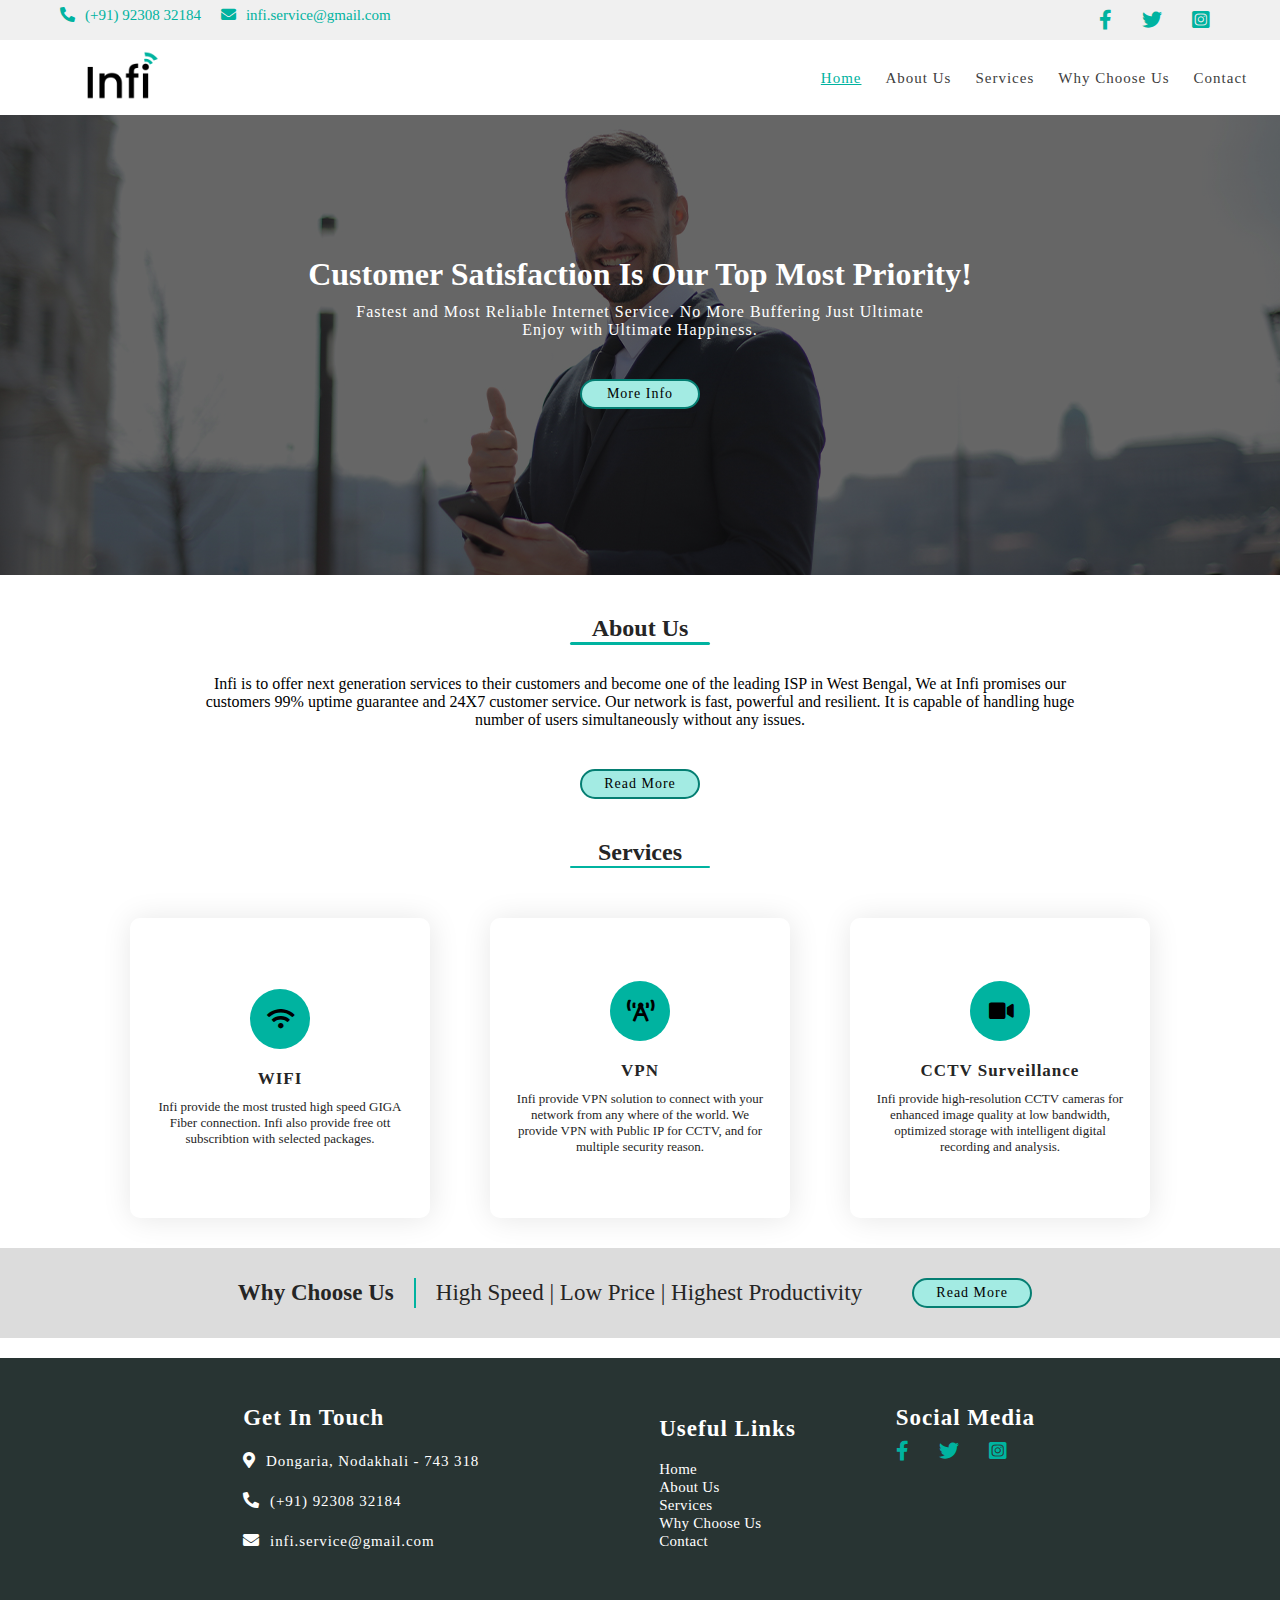
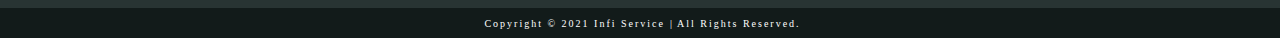
<file: index.html>
<!doctype html>
<html>
<head>
<meta charset="utf-8">
<title>Infi Service Provider</title>
	<meta name="viewport" content="width=device-width, initial-scale=1.0">
	<link href="css/mycss.css" rel="stylesheet" type="text/css">
	<link href="css/fontawesome.min.css" rel="stylesheet" type="text/css">
	<link href="css/all.min.css" rel="stylesheet" type="text/css">
	<link href="images/favicon.png" rel="icon" type="image/png" size="32*32">
</head>

<body>
	<!---Top Bar Start--->
	<div class="topnav">
	<div class="topheader">
		<ul>
			<div><a><i class="fas fa-phone-alt"></i>(+91) 92308 32184</a></div>
			<div><a><i class="fas fa-envelope"></i>infi.service@gmail.com</a></div>
		</ul>
		<div class="social">
			<li><a href="https://www.instagram.com/"><i  class="fab fa-instagram-square"></i></a></li>
			<li><a href="https://twitter.com/"><i class="fab fa-twitter"></i></a></li>
			<li><a href="https://www.facebook.com/"><i class="fab fa-facebook-f"></i></a></li>
		</div>
	</div>
	</div>	
	<!---Top Bar End--->
	<!---Header Start--->
	<nav>
		<div class="logo"><img src="images/Infi-logo.png" alt="image" title="Logo"></div>
		<input type="checkbox" id="click">
		<label for="click" class="manu-btn">
		<i class="fas fa-bars"></i></label>
		<ul>
			<li><a href="index.html" class="active">Home</a></li>
			<li><a href="about.html">About Us</a></li>
			<li><a href="service.html">Services</a></li>
			<li><a href="WCU.html">Why Choose Us</a></li>
			<li><a href="contact.html">Contact</a></li>
		</ul> 
	</nav>
	<!---Header End--->
	<!---Banner Start--->
	<div class="banner" align="center">
		        <h1>Customer Satisfaction Is Our Top Most Priority!</h1>
		        <p>Fastest and Most Reliable Internet Service. No More Buffering Just Ultimate Enjoy with Ultimate Happiness.</p>
		        <button class="btn"><a href="#">More Info</a></button>
	</div>
	<!---Banner End--->
	<!---About Start--->
	<div class="heading" align="center">
		<h2>About Us</h2>
		<div class="ubderline"></div>
		<div class="about-contect">
		    <p>Infi is to offer next generation services to their customers and become one of the leading ISP in West Bengal,
We at Infi promises our customers 99% uptime guarantee and 24X7 customer service. Our network
is fast, powerful and resilient. It is capable of handling huge number of users simultaneously
without any issues.</p>
		    <button class="btn"><a href="#">Read More</a></button>
	    </div>
	</div>
	<!---About End--->
	<!---Service Start--->
	<div class="heading" align="center">
		<h2>Services</h2>
		<div class="ubderline"></div>
	</div>		
		<div class="s-box-container">
			<div class="s-box">
				<i class="fas fa-wifi"></i>
				<h1>WIFI</h1>
				<p>Infi provide the most trusted high speed GIGA Fiber connection. Infi also provide free ott subscribtion with selected packages.</p>
			</div>
			<div class="s-box">
				<i class="fas fa-broadcast-tower"></i>
				<h1>VPN</h1>
				<p>Infi provide VPN solution to connect with your network from any where of the world. We provide VPN with Public IP for CCTV, and for multiple security reason.</p>
			</div>
			<div class="s-box">
				<i class="fas fa-video"></i>
				<h1>CCTV Surveillance</h1>
				<p>Infi provide high-resolution CCTV cameras for enhanced image quality at low bandwidth, optimized storage with intelligent digital recording and analysis.</p>
			</div>
		</div>
	<!---Service End--->
	<!---Why choose us start--->
	<div class="wcu">
		<h1>Why Choose Us</h1>
		<div id="wcu-line"></div>
		<p>High Speed | Low Price | Highest Productivity</p>
		<button class="btn-wcu"><a href="#">Read More</a></button>
	</div>
	<!---Why choose us end--->
	<!---Footer Start--->
	<div class="footer">
		<div class="f-sec">
			<h1>Get In Touch</h1>
			<ul>
				<div><a><i class="fas fa-map-marker-alt"></i>Dongaria, Nodakhali - 743 318</a></div>
			    <div><a><i class="fas fa-phone-alt"></i>(+91) 92308 32184</a></div>
			    <div><a><i class="fas fa-envelope"></i>infi.service@gmail.com</a></div>
			</ul>
		</div>
		<div class="f-sec" id="m-sec">
			<h1>Useful Links</h1>
			<ul class="menu">
			    <li><a href="index.html" class="active">Home</a></li>
			    <li><a href="about.html">About Us</a></li>
			    <li><a href="service.html">Services</a></li>
			    <li><a href="WCU.html">Why Choose Us</a></li>
			    <li><a href="contact.html">Contact</a></li>
		    </ul>
		</div>
		<div class="f-sec" id="f-sec">
			<h1>Social Media</h1>
			<div class="social-f">
			    <li><a href="https://www.facebook.com/"><i class="fab fa-facebook-f"></i></a></li>
			    <li><a href="https://twitter.com/"><i class="fab fa-twitter"></i></a></li>
			    <li><a href="https://www.instagram.com/"><i  class="fab fa-instagram-square"></i></a></li>
		    </div>
		</div>
	</div>
	<!---Footer End--->
	<!---Copyright Start--->
	<div class="copy-r">
		<p1>Copyright © 2021 Infi Service</p1>
		<p2>|</p2>
		<p>All Rights Reserved.</p>
	</div>
	<!---Copyright End--->
</body>
</html>
</file>
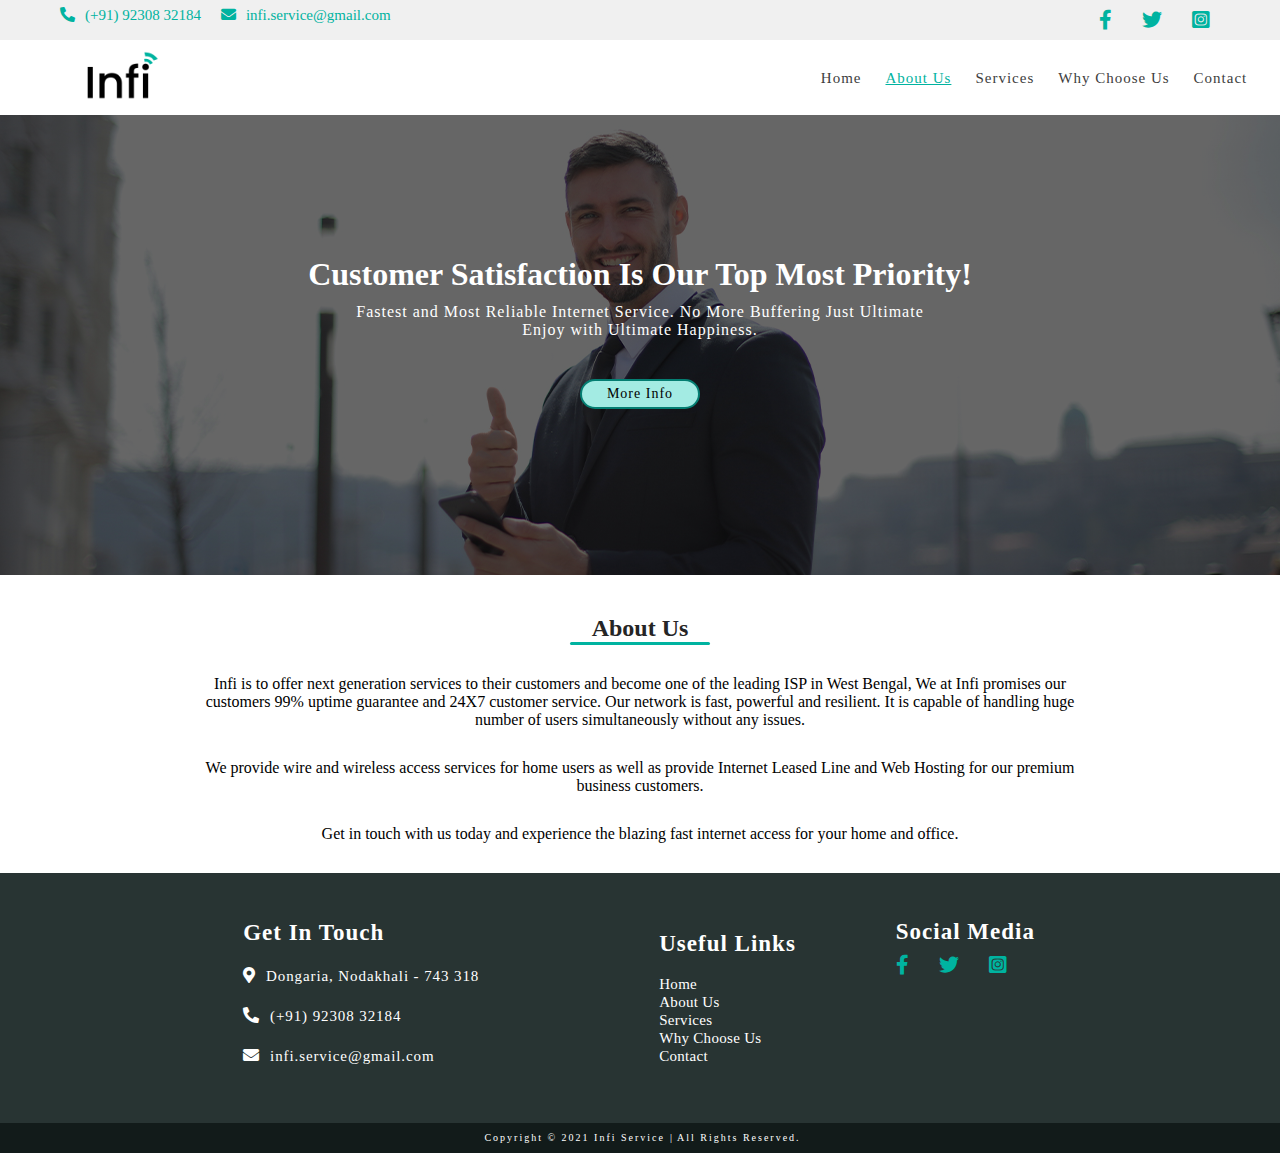
<file: about.html>
<!doctype html>
<html>
<head>
<meta charset="utf-8">
<title>About Us</title>
	<meta name="viewport" content="width=device-width, initial-scale=1.0">
	<link href="css/mycss-2.css" rel="stylesheet" type="text/css">
	<link href="css/fontawesome.min.css" rel="stylesheet" type="text/css">
	<link href="css/all.min.css" rel="stylesheet" type="text/css">
</head>

<body>
	<!---Top Bar Start--->
	<div class="topnav">
	<div class="topheader">
		<ul>
			<div><a><i class="fas fa-phone-alt"></i>(+91) 92308 32184</a></div>
			<div><a><i class="fas fa-envelope"></i>infi.service@gmail.com</a></div>
		</ul>
		<div class="social">
			<li><a href="https://www.instagram.com/"><i  class="fab fa-instagram-square"></i></a></li>
			<li><a href="https://twitter.com/"><i class="fab fa-twitter"></i></a></li>
			<li><a href="https://www.facebook.com/"><i class="fab fa-facebook-f"></i></a></li>
		</div>
	</div>
	</div>	
	<!---Top Bar End--->
	<!---Header Start--->
	<nav>
		<div class="logo"><img src="images/Infi-logo.png" alt="image" title="Logo"></div>
		<input type="checkbox" id="click">
		<label for="click" class="manu-btn">
		<i class="fas fa-bars"></i></label>
		<ul>
			<li><a href="index.html">Home</a></li>
			<li><a href="about.html" class="active">About Us</a></li>
			<li><a href="service.html">Services</a></li>
			<li><a href="WCU.html">Why Choose Us</a></li>
			<li><a href="contact.html">Contact</a></li>
		</ul> 
	</nav>
	<!---Header End--->
	<!---Banner Start--->
	<div class="banner" align="center">
		        <h1>Customer Satisfaction Is Our Top Most Priority!</h1>
		        <p>Fastest and Most Reliable Internet Service. No More Buffering Just Ultimate Enjoy with Ultimate Happiness.</p>
		        <button class="btn"><a href="#">More Info</a></button>
	</div>
	<!---Banner End--->
	<!---About Section--->
	<div class="heading" align="center">
		<h2>About Us</h2>
		<div class="ubderline"></div>
		<div class="about-contect">
		    <p>Infi is to offer next generation services to their customers and become one of the leading ISP in West Bengal, We at Infi promises our customers 99% uptime guarantee and 24X7 customer service. Our network is fast, powerful and resilient. It is capable of handling huge number of users simultaneously without any issues.</p>
		   <p>We provide wire and wireless access services for home users as well as provide Internet Leased Line and Web Hosting for our premium business customers.</p>
			<p>Get in touch with us today and experience the blazing fast internet access for your home and office.</p>
	    </div>
	</div>
	<!---About Section--->
	<!---Footer Start--->
	<div class="footer">
		<div class="f-sec">
			<h1>Get In Touch</h1>
			<ul>
				<div><a><i class="fas fa-map-marker-alt"></i>Dongaria, Nodakhali - 743 318</a></div>
			    <div><a><i class="fas fa-phone-alt"></i>(+91) 92308 32184</a></div>
			    <div><a><i class="fas fa-envelope"></i>infi.service@gmail.com</a></div>
			</ul>
		</div>
		<div class="f-sec" id="m-sec">
			<h1>Useful Links</h1>
			<ul class="menu">
			    <li><a href="index.html">Home</a></li>
			    <li><a href="about.html" class="active">About Us</a></li>
			    <li><a href="service.html">Services</a></li>
			    <li><a href="WCU.html">Why Choose Us</a></li>
			    <li><a href="contact.html">Contact</a></li>
		    </ul>
		</div>
		<div class="f-sec" id="f-sec">
			<h1>Social Media</h1>
			<div class="social-f">
			    <li><a href="https://www.facebook.com/"><i class="fab fa-facebook-f"></i></a></li>
			    <li><a href="https://twitter.com/"><i class="fab fa-twitter"></i></a></li>
			    <li><a href="https://www.instagram.com/"><i  class="fab fa-instagram-square"></i></a></li>
		    </div>
		</div>
	</div>
	<!---Footer End--->
	<!---Copyright Start--->
	<div class="copy-r">
		<p1>Copyright © 2021 Infi Service</p1>
		<p2>|</p2>
		<p>All Rights Reserved.</p>
	</div>
	<!---Copyright End--->
</body>
</html>
</file>
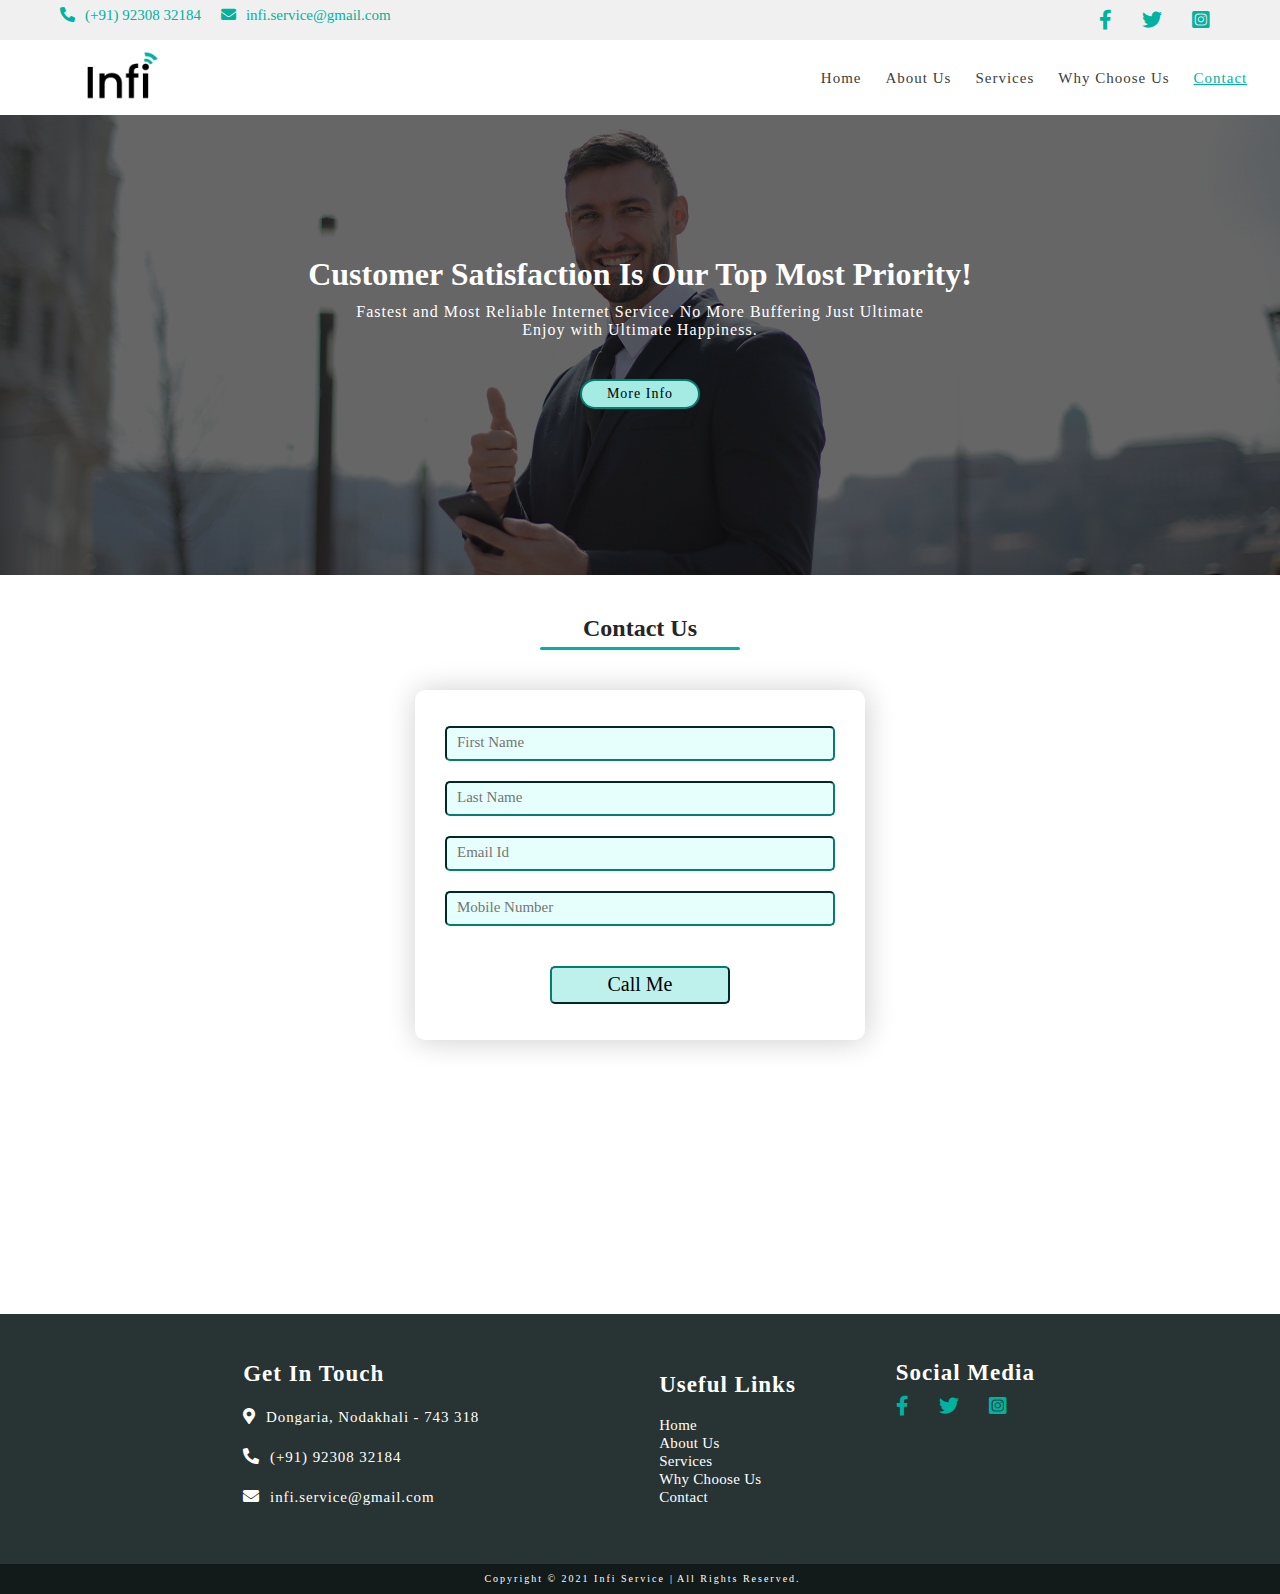
<file: contact.html>
<!doctype html>
<html>
<head>
<meta charset="utf-8">
<title>Contact</title>
	<meta name="viewport" content="width=device-width, initial-scale=1.0">
	<link href="css/mycss-5.css" rel="stylesheet" type="text/css">
	<link href="css/fontawesome.min.css" rel="stylesheet" type="text/css">
	<link href="css/all.min.css" rel="stylesheet" type="text/css">
</head>

<body>
	<!---Top Bar Start--->
	<div class="topnav">
	<div class="topheader">
		<ul>
			<div><a><i class="fas fa-phone-alt"></i>(+91) 92308 32184</a></div>
			<div><a><i class="fas fa-envelope"></i>infi.service@gmail.com</a></div>
		</ul>
		<div class="social">
			<li><a href="https://www.instagram.com/"><i  class="fab fa-instagram-square"></i></a></li>
			<li><a href="https://twitter.com/"><i class="fab fa-twitter"></i></a></li>
			<li><a href="https://www.facebook.com/"><i class="fab fa-facebook-f"></i></a></li>
		</div>
	</div>
	</div>	
	<!---Top Bar End--->
	<!---Header Start--->
	<nav>
		<div class="logo"><img src="images/Infi-logo.png" alt="image" title="Logo"></div>
		<input type="checkbox" id="click">
		<label for="click" class="manu-btn">
		<i class="fas fa-bars"></i></label>
		<ul>
			<li><a href="index.html">Home</a></li>
			<li><a href="about.html">About Us</a></li>
			<li><a href="service.html">Services</a></li>
			<li><a href="WCU.html">Why Choose Us</a></li>
			<li><a href="contact.html" class="active">Contact</a></li>
		</ul> 
	</nav>
	<!---Header End--->
	<!---Banner Start--->
	<div class="banner" align="center">
		        <h1>Customer Satisfaction Is Our Top Most Priority!</h1>
		        <p>Fastest and Most Reliable Internet Service. No More Buffering Just Ultimate Enjoy with Ultimate Happiness.</p>
		        <button class="btn"><a href="#">More Info</a></button>
	</div>
	<!---Banner End--->
	<!---Contact Start--->
	<div class="heading" align="center">
		<h2>Contact Us</h2>
		<div class="ubderline"></div>
	</div>	
	<form class="form">
		<div class="form-sec">
                   <div>
                        <input type="text" class="input-field1" placeholder="First Name" required>
                        <input type="text" class="input-field1" placeholder="Last Name" required>
                    </div>
                    
                    <div>
						<input type="email" class="input-field1" placeholder="Email Id" required>
                        <input type="text" class="input-field1" placeholder="Mobile Number" required>
                    </div>
                   
                    <button type="submit" class="formbtn1">Call Me</button>
			</div>
      </form>
	<section id="map">
			<iframe src="https://www.google.com/maps/embed?pb=!1m18!1m12!1m3!1d14763.521567839049!2d88.15696808270403!3d22.39930824577489!2m3!1f0!2f0!3f0!3m2!1i1024!2i768!4f13.1!3m3!1m2!1s0x3a028810d423be5f%3A0x2bbfe82e8c920f5d!2sDongaria!5e0!3m2!1sen!2sin!4v1620143648538!5m2!1sen!2sin" style="border:0;" allowfullscreen="" loading="lazy">
		</iframe>
		</section>
	<!---Contact End--->
	<!---Footer Start--->
	<div class="footer">
		<div class="f-sec">
			<h1>Get In Touch</h1>
			<ul>
				<div><a><i class="fas fa-map-marker-alt"></i>Dongaria, Nodakhali - 743 318</a></div>
			    <div><a><i class="fas fa-phone-alt"></i>(+91) 92308 32184</a></div>
			    <div><a><i class="fas fa-envelope"></i>infi.service@gmail.com</a></div>
			</ul>
		</div>
		<div class="f-sec" id="m-sec">
			<h1>Useful Links</h1>
			<ul class="menu">
			    <li><a href="index.html">Home</a></li>
			    <li><a href="about.html" class="active">About Us</a></li>
			    <li><a href="service.html">Services</a></li>
			    <li><a href="WCU.html">Why Choose Us</a></li>
			    <li><a href="contact.html">Contact</a></li>
		    </ul>
		</div>
		<div class="f-sec" id="f-sec">
			<h1>Social Media</h1>
			<div class="social-f">
			    <li><a href="https://www.facebook.com/"><i class="fab fa-facebook-f"></i></a></li>
			    <li><a href="https://twitter.com/"><i class="fab fa-twitter"></i></a></li>
			    <li><a href="https://www.instagram.com/"><i  class="fab fa-instagram-square"></i></a></li>
		    </div>
		</div>
	</div>
	<!---Footer End--->
	<!---Copyright Start--->
	<div class="copy-r">
		<p1>Copyright © 2021 Infi Service</p1>
		<p2>|</p2>
		<p>All Rights Reserved.</p>
	</div>
	<!---Copyright End--->
</body>
</html>
</file>
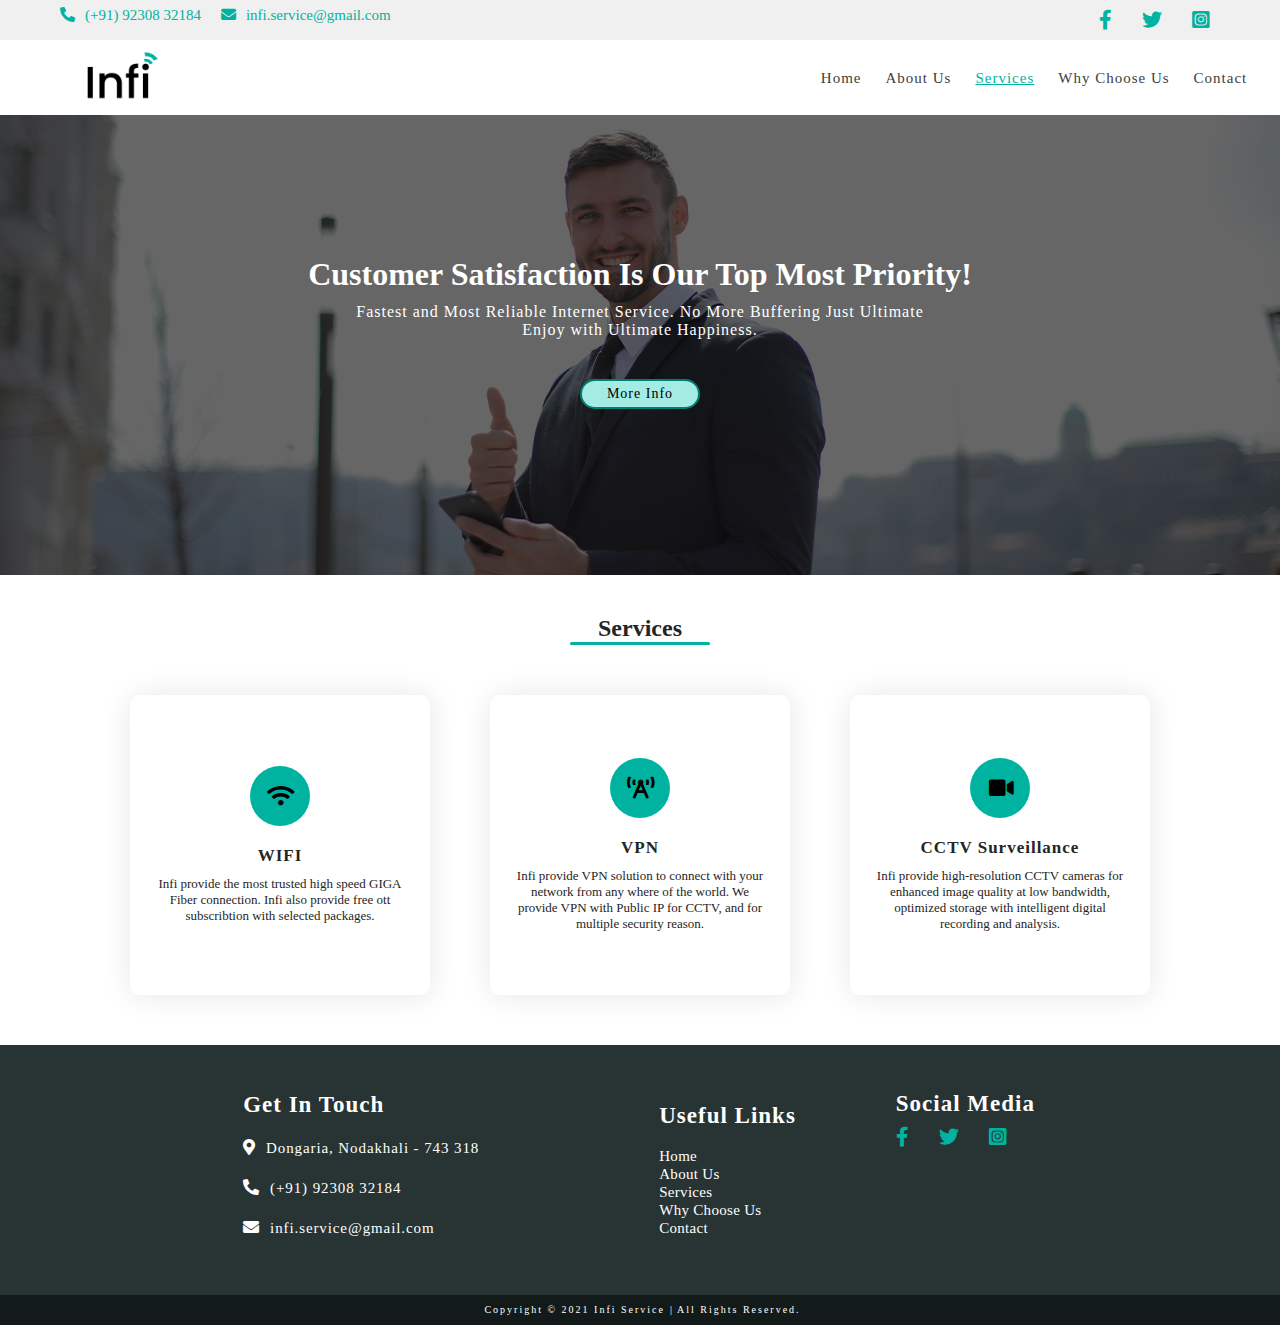
<file: service.html>
<!doctype html>
<html>
<head>
<meta charset="utf-8">
<title>Services</title>
</head>
    <meta name="viewport" content="width=device-width, initial-scale=1.0">
	<link href="css/mycss-3.css" rel="stylesheet" type="text/css">
	<link href="css/fontawesome.min.css" rel="stylesheet" type="text/css">
	<link href="css/all.min.css" rel="stylesheet" type="text/css">
<body>
	<!---Top Bar Start--->
	<div class="topnav">
	<div class="topheader">
		<ul>
			<div><a><i class="fas fa-phone-alt"></i>(+91) 92308 32184</a></div>
			<div><a><i class="fas fa-envelope"></i>infi.service@gmail.com</a></div>
		</ul>
		<div class="social">
			<li><a href="https://www.instagram.com/"><i  class="fab fa-instagram-square"></i></a></li>
			<li><a href="https://twitter.com/"><i class="fab fa-twitter"></i></a></li>
			<li><a href="https://www.facebook.com/"><i class="fab fa-facebook-f"></i></a></li>
		</div>
	</div>
	</div>	
	<!---Top Bar End--->
	<!---Header Start--->
	<nav>
		<div class="logo"><img src="images/Infi-logo.png" alt="image" title="Logo"></div>
		<input type="checkbox" id="click">
		<label for="click" class="manu-btn">
		<i class="fas fa-bars"></i></label>
		<ul>
			<li><a href="index.html">Home</a></li>
			<li><a href="about.html">About Us</a></li>
			<li><a href="service.html" class="active">Services</a></li>
			<li><a href="WCU.html">Why Choose Us</a></li>
			<li><a href="contact.html">Contact</a></li>
		</ul> 
	</nav>
	<!---Header End--->
	<!---Banner Start--->
	<div class="banner" align="center">
		        <h1>Customer Satisfaction Is Our Top Most Priority!</h1>
		        <p>Fastest and Most Reliable Internet Service. No More Buffering Just Ultimate Enjoy with Ultimate Happiness.</p>
		        <button class="btn"><a href="#">More Info</a></button>
	</div>
	<!---Banner End--->
	<!---Service Start--->
	<div class="heading" align="center">
		<h2>Services</h2>
		<div class="ubderline"></div>
	</div>		
		<div class="s-box-container">
			<div class="s-box">
				<i class="fas fa-wifi"></i>
				<h1>WIFI</h1>
				<p>Infi provide the most trusted high speed GIGA Fiber connection. Infi also provide free ott subscribtion with selected packages.</p>
			</div>
			<div class="s-box">
				<i class="fas fa-broadcast-tower"></i>
				<h1>VPN</h1>
				<p>Infi provide VPN solution to connect with your network from any where of the world. We provide VPN with Public IP for CCTV, and for multiple security reason.</p>
			</div>
			<div class="s-box">
				<i class="fas fa-video"></i>
				<h1>CCTV Surveillance</h1>
				<p>Infi provide high-resolution CCTV cameras for enhanced image quality at low bandwidth, optimized storage with intelligent digital recording and analysis.</p>
			</div>
		</div>
	<!---Service End--->
	<!---Footer Start--->
	<div class="footer">
		<div class="f-sec">
			<h1>Get In Touch</h1>
			<ul>
				<div><a><i class="fas fa-map-marker-alt"></i>Dongaria, Nodakhali - 743 318</a></div>
			    <div><a><i class="fas fa-phone-alt"></i>(+91) 92308 32184</a></div>
			    <div><a><i class="fas fa-envelope"></i>infi.service@gmail.com</a></div>
			</ul>
		</div>
		<div class="f-sec" id="m-sec">
			<h1>Useful Links</h1>
			<ul class="menu">
			    <li><a href="index.html">Home</a></li>
			    <li><a href="about.html" class="active">About Us</a></li>
			    <li><a href="service.html">Services</a></li>
			    <li><a href="WCU.html">Why Choose Us</a></li>
			    <li><a href="contact.html">Contact</a></li>
		    </ul>
		</div>
		<div class="f-sec" id="f-sec">
			<h1>Social Media</h1>
			<div class="social-f">
			    <li><a href="https://www.facebook.com/"><i class="fab fa-facebook-f"></i></a></li>
			    <li><a href="https://twitter.com/"><i class="fab fa-twitter"></i></a></li>
			    <li><a href="https://www.instagram.com/"><i  class="fab fa-instagram-square"></i></a></li>
		    </div>
		</div>
	</div>
	<!---Footer End--->
	<!---Copyright Start--->
	<div class="copy-r">
		<p1>Copyright © 2021 Infi Service</p1>
		<p2>|</p2>
		<p>All Rights Reserved.</p>
	</div>
	<!---Copyright End--->
</body>
</html>
</file>
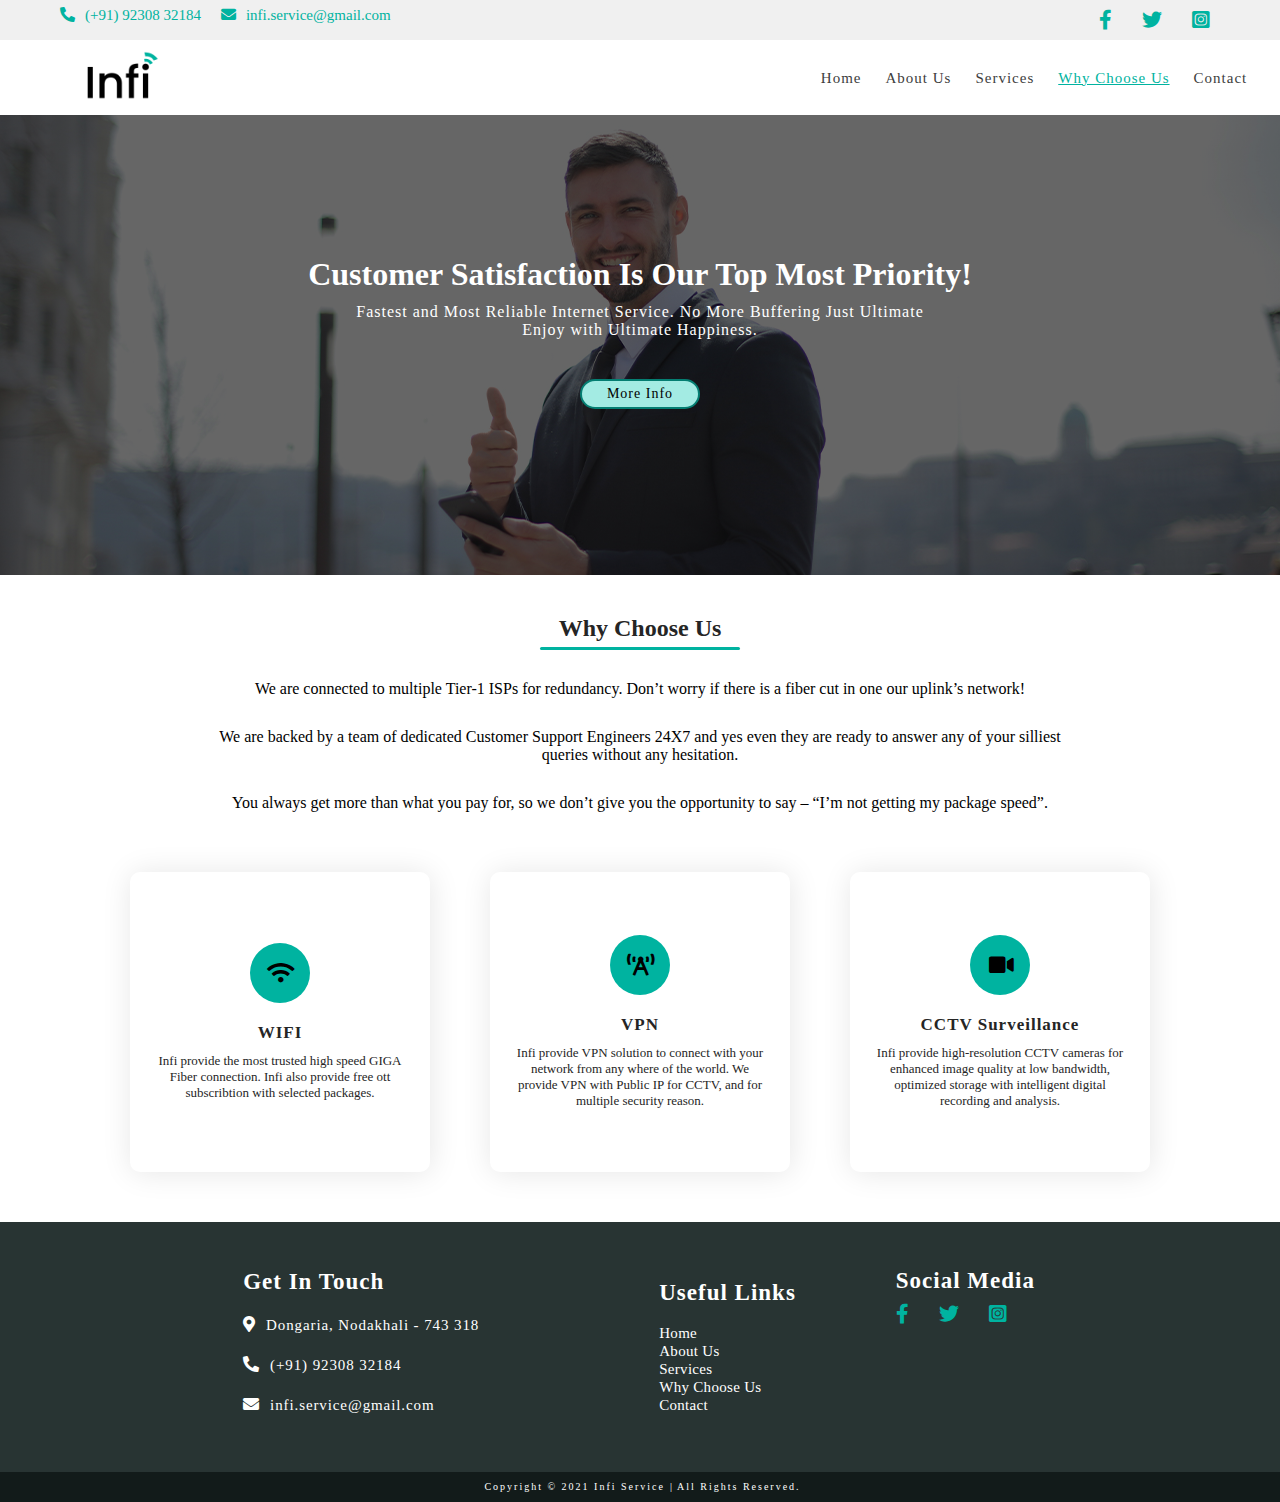
<file: WCU.html>
<!doctype html>
<html>
<head>
<meta charset="utf-8">
<title>Why Choose Us</title>
	<meta name="viewport" content="width=device-width, initial-scale=1.0">
	<link href="css/mycss-4.css" rel="stylesheet" type="text/css">
	<link href="css/fontawesome.min.css" rel="stylesheet" type="text/css">
	<link href="css/all.min.css" rel="stylesheet" type="text/css">
</head>

<body>
	<!---Top Bar Start--->
	<div class="topnav">
	<div class="topheader">
		<ul>
			<div><a><i class="fas fa-phone-alt"></i>(+91) 92308 32184</a></div>
			<div><a><i class="fas fa-envelope"></i>infi.service@gmail.com</a></div>
		</ul>
		<div class="social">
			<li><a href="https://www.instagram.com/"><i  class="fab fa-instagram-square"></i></a></li>
			<li><a href="https://twitter.com/"><i class="fab fa-twitter"></i></a></li>
			<li><a href="https://www.facebook.com/"><i class="fab fa-facebook-f"></i></a></li>
		</div>
	</div>
	</div>	
	<!---Top Bar End--->
	<!---Header Start--->
	<nav>
		<div class="logo"><img src="images/Infi-logo.png" alt="image" title="Logo"></div>
		<input type="checkbox" id="click">
		<label for="click" class="manu-btn">
		<i class="fas fa-bars"></i></label>
		<ul>
			<li><a href="index.html">Home</a></li>
			<li><a href="about.html">About Us</a></li>
			<li><a href="service.html">Services</a></li>
			<li><a href="WCU.html" class="active">Why Choose Us</a></li>
			<li><a href="contact.html">Contact</a></li>
		</ul> 
	</nav>
	<!---Header End--->
	<!---Banner Start--->
	<div class="banner" align="center">
		        <h1>Customer Satisfaction Is Our Top Most Priority!</h1>
		        <p>Fastest and Most Reliable Internet Service. No More Buffering Just Ultimate Enjoy with Ultimate Happiness.</p>
		        <button class="btn"><a href="#">More Info</a></button>
	</div>
	<!---Banner End--->
	<div class="heading" align="center">
		<h2>Why Choose Us</h2>
		<div class="ubderline"></div>
		<p>We are connected to multiple Tier-1 ISPs for redundancy. Don’t worry if there is a fiber cut in one our uplink’s network!</p>
		<p>We are backed by a team of dedicated Customer Support Engineers 24X7 and yes even they are ready to answer any of your silliest queries without any hesitation.</p>
		<p>You always get more than what you pay for, so we don’t give you the opportunity to say – “I’m not getting my package speed”.</p>
	</div>		
		<div class="s-box-container">
			<div class="s-box">
				<i class="fas fa-wifi"></i>
				<h1>WIFI</h1>
				<p>Infi provide the most trusted high speed GIGA Fiber connection. Infi also provide free ott subscribtion with selected packages.</p>
			</div>
			<div class="s-box">
				<i class="fas fa-broadcast-tower"></i>
				<h1>VPN</h1>
				<p>Infi provide VPN solution to connect with your network from any where of the world. We provide VPN with Public IP for CCTV, and for multiple security reason.</p>
			</div>
			<div class="s-box">
				<i class="fas fa-video"></i>
				<h1>CCTV Surveillance</h1>
				<p>Infi provide high-resolution CCTV cameras for enhanced image quality at low bandwidth, optimized storage with intelligent digital recording and analysis.</p>
			</div>
		</div>
	<!---Footer Start--->
	<div class="footer">
		<div class="f-sec">
			<h1>Get In Touch</h1>
			<ul>
				<div><a><i class="fas fa-map-marker-alt"></i>Dongaria, Nodakhali - 743 318</a></div>
			    <div><a><i class="fas fa-phone-alt"></i>(+91) 92308 32184</a></div>
			    <div><a><i class="fas fa-envelope"></i>infi.service@gmail.com</a></div>
			</ul>
		</div>
		<div class="f-sec" id="m-sec">
			<h1>Useful Links</h1>
			<ul class="menu">
			    <li><a href="index.html">Home</a></li>
			    <li><a href="about.html" class="active">About Us</a></li>
			    <li><a href="service.html">Services</a></li>
			    <li><a href="WCU.html">Why Choose Us</a></li>
			    <li><a href="contact.html">Contact</a></li>
		    </ul>
		</div>
		<div class="f-sec" id="f-sec">
			<h1>Social Media</h1>
			<div class="social-f">
			    <li><a href="https://www.facebook.com/"><i class="fab fa-facebook-f"></i></a></li>
			    <li><a href="https://twitter.com/"><i class="fab fa-twitter"></i></a></li>
			    <li><a href="https://www.instagram.com/"><i  class="fab fa-instagram-square"></i></a></li>
		    </div>
		</div>
	</div>
	<!---Footer End--->
	<!---Copyright Start--->
	<div class="copy-r">
		<p1>Copyright © 2021 Infi Service</p1>
		<p2>|</p2>
		<p>All Rights Reserved.</p>
	</div>
	<!---Copyright End--->
</body>
</html>
</file>
<file: css/mycss.css>
* {
	margin: 0;
	padding: 0;
	box-sizing: border-box;
	text-decoration: none;
	list-style: none;
}
html,body{
	overflow-x: hidden;
}
/*---Top Bar Start---*/
.topnav{
	width: 100%;
	height: 40px;
	background-color: #F0F0F0;
}
.topheader{
	cursor: pointer;
}
.topheader ul{
	color: #00b3a0;
	float: left;
	display: inline-flex;
	font-family: Poppins, regular;
	font-size: 15px;
	margin-top: 7px;
	margin-left: 60px;
}
.topheader ul div{
	padding-right: 20px;
}
.topheader ul div i{
	padding-right: 10px;
}
.social{
	margin-right: 70px;
	
}
.social li{
	list-style: none;
	float: right;
	padding-left: 30px;
	margin-top: 10px;
}
.social a {
	color: #00b3a0;
}
.social i{
	font-size: 20px;
	transition: 0.5s ease;
}
.social i:hover{
	color: #7FBFB8;
	transform: rotateZ(360deg)
}
@media only screen and (min-width:320px) and (max-width:640px){
.topnav{
	width: 100%;
	height: 60px;
	background-color: #F0F0F0;
}
.topheader ul{
	color: #00b3a0;
	float: left;
	display: inline-flex;
	font-family: Poppins, regular;
	font-size: 11px;
	margin-top: 7px;
	margin-left: 25px;
	cursor: pointer;
}
.topheader ul div{
	padding-right: 12px;
}
.topheader ul div i{
	padding-right: 6px;
}
.social{
	margin-right: 35%;
}
.social li{
	list-style: none;
	float: right;
	padding-left: 30px;
	margin-top: 10px;
}
.social a {
	color: #00b3a0;
}
.social i{
	font-size: 15px;
	transition: 0.5s ease;
}
.social i:hover{
	color: #7FBFB8;
	transform: rotateZ(360deg)
}
}
/*---Top Bar End---*/
/*---Header Start---*/
nav{
	width: 100%;
	height: 75px;
	background-color: #fff;
	display: flex;
	align-items: center;
	padding: 0 20px 0 20px;
}
.logo img{
	width: 20%;
}
nav ul{
	margin-left: -23%;
}
nav ul li{
	display: inline-block;
	margin: 0 10px;
}
nav ul li a{
	color: #3d3d3d;
	font-family: Poppins Medium;
	font-size: 15px;
	letter-spacing: 1px;
}
nav a.active,nav a:hover{
	color: #00b3a0;
	text-decoration: underline;
}
nav .manu-btn i{
	font-size: 20px;
	cursor: pointer;
	display: none;
}
#click{
	display: none;
}
@media (max-width: 952px){
	nav ul{
		position: fixed;
		background-color: #EDFFFC;
		width: 100%;
		height: 100vh;
		top: 17.5%;
		left: -100%;
		display: block;
		text-align: center;
		transition: all .5s ease;
	}
	nav ul li{
		display: block;
		margin: 30px 0;
	}
	nav ul li a{
		color: #3d3d3d;
		font-size: 16px;
	    letter-spacing: 1px;
	}
	nav .manu-btn i{
	display: block;
}
	#click:checked ~ ul{
		left: 23%;
	}
	#click:checked ~ .manu-btn i:before{
		content: "\f00d";
	}
}
@media (max-width: 320px){
	.logo img{
	width: 50%;
		margin-left: -35px;
}
	nav ul{
		position: fixed;
		top: 21%;
	}
}
/*---Header End---*/
/*---Banner Start----*/
.banner{
	background: linear-gradient(rgba(0, 0, 0, 0.6), rgba(0, 0, 0, 0.6)), url("../images/banner.jpg");
	background-repeat: no-repeat;
	background-size: cover;
	background-position: center;
	width: 100%;
	height: 460px;
	padding-top: 11%;
}
.banner h1{
	font-family: Verdana, Bold;
	color: #fff;
}
.banner p{
	font-family: Poppins, Regular;
	letter-spacing: 1px;
	color: #fff;
	width: 45%;
	margin-top: 10px;
}
.btn{
	width: 120px;
	height: 30px;
	font-family: Poppins, Regular;
	font-size: 14px;
	letter-spacing: 1px;
	border: 2px solid #057e72;
	background-color: #a3ebe3;
	border-radius: 30px;
	outline: none;
	transition: ease-out 0.3s;
	position: relative;
	margin-top: 40px;
	z-index: 1;
}
.btn a{
	color: #000;
}
.btn:hover{
	cursor: pointer;
	}
.btn:before{
	transition: 0.5s all ease;
	position: absolute;
	top: 0;
	left: 50%;
	right: 50%;
	bottom: 0;
	opacity: 0;
	content: "";
	background-color: #057e72;
}
.btn:hover:before{
	border-radius: 30px;
	transition: 0.5s all ease;
	left: 0;
	right: 0;
	opacity: 0.5;
	z-index: -1;
}
@media (max-width:440px){
	.banner{
		padding-top: 27%;
	}
	.banner h1{
		font-size: 24px;
	}
	.banner p{
		width: 80%;
		margin-top: 20px;
	}
}
/*---Banner End----*/
/*----About Start----*/
.heading{
	margin-top: 40px;
}
.heading h2{
	font-family: Poppins, Medium;
	color: #252525;
}
.heading .ubderline{
	background-color: #00b3a0;
	width: 140px;
	height: 2.5px;
	border-radius: 2px;
}
.about-contect p{
	width: 68%;
	font-family: Poppins, regular;
	margin-top: 30px;
}
@media (max-width:440px){
	.about-contect p{
	width: 80%;
}
}
/*----About End----*/
/*----Sevices Start----*/
.s-box-container{
	width: 100%;
	display: flex;
	justify-content: center;
	align-items: center;
	margin-top: 20px;
}
.s-box i{
	width: 60px;
	height: 60px;
	font-size: 22px;
	background-color: #00b3a0;
	text-align: center;
	padding-top: 19px;
	padding-left: 2px;
	border-radius: 50%;
}
.s-box{
	width: 300px;
	height: 300px;
	display: flex;
	flex-direction: column;
	justify-content: center;
	align-items: center;
	border-radius: 10px;
	padding: 20px 25px;
	margin: 30px;
	box-shadow: 1px 1px 30px rgba(0, 0, 0, 0.1);
}
.s-box h1{
	font-family: Poppins, Medium;
	color: #252525;
	font-size: 17px;
	letter-spacing: 1px;
	margin: 20px 0 10px 0;
}
.s-box p{
	font-family: Poppins, Regual;
	color: #252525;
	font-size: 13px;
	text-align: center;
}
.s-box:hover{
	box-shadow: 1px 1px 10px rgba(0, 0, 0, 0.3);
}
.s-box i:hover{
	font-size: 23px;
	color: #00b3a0;
	background-color: #0F0F0F;
}
@media (max-width:1050px){
	.s-box-container{
		flex-wrap: wrap;
	}
}
/*----Sevices End----*/
/*----WCY Start----*/
.wcu{
	width: 100%;
	height: 90px;
	background-color: #DCDCDC;
	display: flex;
	align-items: center;
	justify-content: center;
	padding: 0 5px;
	flex-direction: row;
}
.wcu #wcu-line{
	width: 2px;
	height: 30px;
	background-color: #00b3a0;
}
.wcu h1{
	font-family: Poppins, Semibold;
	color: #252525;
	font-size: 23px;
	margin: 0 20px;
}
.wcu p{
	font-family: Poppins, Regular;
	color: #252525;
	font-size: 23px;
	margin: 0 20px;
}
.btn-wcu{
	width: 120px;
	height: 30px;
	font-family: Poppins, Regular;
	font-size: 14px;
	letter-spacing: 1px;
	border: 2px solid #057e72;
	background-color: #a3ebe3;
	border-radius: 30px;
	outline: none;
	transition: ease-out 0.3s;
	position: relative;
	margin: 0 30px;
	z-index: 1;
}
.btn-wcu a{
	color: #000;
}
.btn-wcu:hover{
	cursor: pointer;
	}
.btn-wcu:before{
	transition: 0.5s all ease;
	position: absolute;
	top: 0;
	left: 50%;
	right: 50%;
	bottom: 0;
	opacity: 0;
	content: "";
	background-color: #057e72;
}
.btn-wcu:hover:before{
	border-radius: 30px;
	transition: 0.5s all ease;
	left: 0;
	right: 0;
	opacity: 0.5;
	z-index: -1;
}
@media (max-width:952px){
	.wcu{
		height: 100px;
		flex-wrap: wrap;
	}
	.btn-wcu{
		margin: 0 20px;
	}
}
@media (max-width:700px){
	.wcu{
		height: 140px;
	}
}
@media (max-width:400px){
	.wcu{
		height: 170px;
		padding: 20px 5px 30px 5px;
	}
}
/*----WCY End----*/
/*----Footer start----*/
.footer{
	width: 100%;
	height: 250px;
	background-color: #283433;
	display: flex;
	justify-content: center;
	align-items: center;
	margin-top: 20px;
}
.f-sec{
	margin: 0 50px;
}
.f-sec h1{
	font-family: Poppins, Semibold;
	color: #fff;
	font-size: 23px;
	letter-spacing: 1px;
}
.f-sec ul{
	color: #fff;
	margin-top: 10px;
	cursor: pointer;
}
.f-sec ul div{
	font-family: Poppins, regular;
	font-size: 15px;
	padding-right: 80px;
	letter-spacing: 0.9px;
	line-height: 40px;
	transition: all .3s ease;
}
.f-sec ul div i{
	font-size: 16px;
	padding-right: 10px;
}
.f-sec .menu{
	margin-top: 18px;
}
.f-sec .menu li a{
	color: #fff;
	font-family: Poppins, regular;
	font-size: 15px;
	letter-spacing: 0.3px;
	transition: all .3s ease;
}
.f-sec ul div:hover{
	color: #00b3a0;
	margin-left: 2px;
}
.f-sec .menu li a:hover{
	color: #00b3a0;
	margin-left: 2px;
}
#f-sec{
	margin-top: -100px;
}
.social-f li{
	list-style: none;
	float: left;
	padding-right: 30px;
	margin-top: 10px;
}
.social-f a {
	color: #00b3a0;
}
.social-f i{
	font-size: 20px;
	transition: 0.5s ease;
}
.social-f i:hover{
	color: #7FBFB8;
	transform: rotateZ(360deg)
}
@media (max-width:640px){
	.footer{
		height: 500px;
		flex-wrap: wrap;
	}
	.f-sec{
		margin: 0 5px;
	}
	.f-sec ul div{
		padding: 0px;
	}
	#m-sec{
		margin-top: -30px;
		margin-right: 37%;
}
	#f-sec{
	margin-top: -30px;
		margin-right: 37%;
}
}
/*----Footer end----*/
.copy-r{
	width: 100%;
	height: 30px;
	background-color: #121b1a;
	display: flex;
	justify-content: center;
	align-items: center;
}
.copy-r p1{
	color: #fff;
	font-family: Montserrat, medium;
	font-size: 10px;
	margin: 0 5px;
	letter-spacing: 2px;
}
.copy-r p2{
	color: #fff;
	font-family: Montserrat, medium;
	font-size: 10px;
	margin-right: 5px;
}
.copy-r p{
	color: #fff;
	font-family: Montserrat, medium;
	font-size: 10px;
	letter-spacing: 2px;
}
.copy-r p:hover{
	cursor: pointer;
	color: #00b3a0;
	margin-left: 2px;
}
@media (max-width:640px){
	.copy-r{
		height: 50px;
		flex-wrap: wrap;
		padding: 8px 0;
	}
}
/*=====index page end=====*/
</file>
<file: css/mycss-2.css>
* {
	margin: 0;
	padding: 0;
	box-sizing: border-box;
	text-decoration: none;
	list-style: none;
}
html,body{
	overflow-x: hidden;
}
/*---Top Bar Start---*/
.topnav{
	width: 100%;
	height: 40px;
	background-color: #F0F0F0;
}
.topheader{
	cursor: pointer;
}
.topheader ul{
	color: #00b3a0;
	float: left;
	display: inline-flex;
	font-family: Poppins, regular;
	font-size: 15px;
	margin-top: 7px;
	margin-left: 60px;
}
.topheader ul div{
	padding-right: 20px;
}
.topheader ul div i{
	padding-right: 10px;
}
.social{
	margin-right: 70px;
	
}
.social li{
	list-style: none;
	float: right;
	padding-left: 30px;
	margin-top: 10px;
}
.social a {
	color: #00b3a0;
}
.social i{
	font-size: 20px;
	transition: 0.5s ease;
}
.social i:hover{
	color: #7FBFB8;
	transform: rotateZ(360deg)
}
@media only screen and (min-width:320px) and (max-width:640px){
.topnav{
	width: 100%;
	height: 60px;
	background-color: #F0F0F0;
}
.topheader ul{
	color: #00b3a0;
	float: left;
	display: inline-flex;
	font-family: Poppins, regular;
	font-size: 11px;
	margin-top: 7px;
	margin-left: 25px;
	cursor: pointer;
}
.topheader ul div{
	padding-right: 12px;
}
.topheader ul div i{
	padding-right: 6px;
}
.social{
	margin-right: 35%;
}
.social li{
	list-style: none;
	float: right;
	padding-left: 30px;
	margin-top: 10px;
}
.social a {
	color: #00b3a0;
}
.social i{
	font-size: 15px;
	transition: 0.5s ease;
}
.social i:hover{
	color: #7FBFB8;
	transform: rotateZ(360deg)
}
}
/*---Top Bar End---*/
/*---Header Start---*/
nav{
	width: 100%;
	height: 75px;
	background-color: #fff;
	display: flex;
	align-items: center;
	padding: 0 20px 0 20px;
}
.logo img{
	width: 20%;
}
nav ul{
	margin-left: -23%;
}
nav ul li{
	display: inline-block;
	margin: 0 10px;
}
nav ul li a{
	color: #3d3d3d;
	font-family: Poppins Medium;
	font-size: 15px;
	letter-spacing: 1px;
}
nav a.active,nav a:hover{
	color: #00b3a0;
	text-decoration: underline;
}
nav .manu-btn i{
	font-size: 20px;
	cursor: pointer;
	display: none;
}
#click{
	display: none;
}
@media (max-width: 952px){
	nav ul{
		position: fixed;
		background-color: #EDFFFC;
		width: 100%;
		height: 100vh;
		top: 17.5%;
		left: -100%;
		display: block;
		text-align: center;
		transition: all .5s ease;
	}
	nav ul li{
		display: block;
		margin: 30px 0;
	}
	nav ul li a{
		color: #3d3d3d;
		font-size: 16px;
	    letter-spacing: 1px;
	}
	nav .manu-btn i{
	display: block;
}
	#click:checked ~ ul{
		left: 23%;
	}
	#click:checked ~ .manu-btn i:before{
		content: "\f00d";
	}
}
@media (max-width: 320px){
	.logo img{
	width: 50%;
		margin-left: -35px;
}
	nav ul{
		position: fixed;
		top: 21%;
	}
}
/*---Header End---*/
/*---Banner Start----*/
.banner{
	background: linear-gradient(rgba(0, 0, 0, 0.6), rgba(0, 0, 0, 0.6)), url("../images/banner.jpg");
	background-repeat: no-repeat;
	background-size: cover;
	background-position: center;
	width: 100%;
	height: 460px;
	padding-top: 11%;
}
.banner h1{
	font-family: Verdana, Bold;
	color: #fff;
}
.banner p{
	font-family: Poppins, Regular;
	letter-spacing: 1px;
	color: #fff;
	width: 45%;
	margin-top: 10px;
}
.btn{
	width: 120px;
	height: 30px;
	font-family: Poppins, Regular;
	font-size: 14px;
	letter-spacing: 1px;
	border: 2px solid #057e72;
	background-color: #a3ebe3;
	border-radius: 30px;
	outline: none;
	transition: ease-out 0.3s;
	position: relative;
	margin-top: 40px;
	z-index: 1;
}
.btn a{
	color: #000;
}
.btn:hover{
	cursor: pointer;
	}
.btn:before{
	transition: 0.5s all ease;
	position: absolute;
	top: 0;
	left: 50%;
	right: 50%;
	bottom: 0;
	opacity: 0;
	content: "";
	background-color: #057e72;
}
.btn:hover:before{
	border-radius: 30px;
	transition: 0.5s all ease;
	left: 0;
	right: 0;
	opacity: 0.5;
	z-index: -1;
}
@media (max-width:440px){
	.banner{
		padding-top: 27%;
	}
	.banner h1{
		font-size: 24px;
	}
	.banner p{
		width: 80%;
		margin-top: 20px;
	}
}
/*---Banner End----*/
/*----About Start----*/
.heading{
	margin-top: 40px;
}
.heading h2{
	font-family: Poppins, Medium;
	color: #252525;
}
.heading .ubderline{
	background-color: #00b3a0;
	width: 140px;
	height: 2.5px;
	border-radius: 2px;
}
.about-contect p{
	width: 68%;
	font-family: Poppins, regular;
	margin-top: 30px;
	margin-bottom: 30px;
}
@media (max-width:440px){
	.about-contect p{
	width: 80%;
}
}
/*----About End----*/
/*----Footer start----*/
.footer{
	width: 100%;
	height: 250px;
	background-color: #283433;
	display: flex;
	justify-content: center;
	align-items: center;
	margin-top: 20px;
}
.f-sec{
	margin: 0 50px;
}
.f-sec h1{
	font-family: Poppins, Semibold;
	color: #fff;
	font-size: 23px;
	letter-spacing: 1px;
}
.f-sec ul{
	color: #fff;
	margin-top: 10px;
	cursor: pointer;
}
.f-sec ul div{
	font-family: Poppins, regular;
	font-size: 15px;
	padding-right: 80px;
	letter-spacing: 0.9px;
	line-height: 40px;
	transition: all .3s ease;
}
.f-sec ul div i{
	font-size: 16px;
	padding-right: 10px;
}
.f-sec .menu{
	margin-top: 18px;
}
.f-sec .menu li a{
	color: #fff;
	font-family: Poppins, regular;
	font-size: 15px;
	letter-spacing: 0.3px;
	transition: all .3s ease;
}
.f-sec ul div:hover{
	color: #00b3a0;
	margin-left: 2px;
}
.f-sec .menu li a:hover{
	color: #00b3a0;
	margin-left: 2px;
}
#f-sec{
	margin-top: -100px;
}
.social-f li{
	list-style: none;
	float: left;
	padding-right: 30px;
	margin-top: 10px;
}
.social-f a {
	color: #00b3a0;
}
.social-f i{
	font-size: 20px;
	transition: 0.5s ease;
}
.social-f i:hover{
	color: #7FBFB8;
	transform: rotateZ(360deg)
}
@media (max-width:640px){
	.footer{
		height: 500px;
		flex-wrap: wrap;
	}
	.f-sec{
		margin: 0 5px;
	}
	.f-sec ul div{
		padding: 0px;
	}
	#m-sec{
		margin-top: -30px;
		margin-right: 37%;
}
	#f-sec{
	margin-top: -30px;
		margin-right: 37%;
}
}
/*----Footer end----*/
.copy-r{
	width: 100%;
	height: 30px;
	background-color: #121b1a;
	display: flex;
	justify-content: center;
	align-items: center;
}
.copy-r p1{
	color: #fff;
	font-family: Montserrat, medium;
	font-size: 10px;
	margin: 0 5px;
	letter-spacing: 2px;
}
.copy-r p2{
	color: #fff;
	font-family: Montserrat, medium;
	font-size: 10px;
	margin-right: 5px;
}
.copy-r p{
	color: #fff;
	font-family: Montserrat, medium;
	font-size: 10px;
	letter-spacing: 2px;
}
.copy-r p:hover{
	cursor: pointer;
	color: #00b3a0;
	margin-left: 2px;
}
@media (max-width:640px){
	.copy-r{
		height: 50px;
		flex-wrap: wrap;
		padding: 8px 0;
	}
}
/*=====about page end=====*/
</file>
<file: css/mycss-5.css>
* {
	margin: 0;
	padding: 0;
	box-sizing: border-box;
	text-decoration: none;
	list-style: none;
}
html,body{
	overflow-x: hidden;
}
/*---Top Bar Start---*/
.topnav{
	width: 100%;
	height: 40px;
	background-color: #F0F0F0;
}
.topheader{
	cursor: pointer;
}
.topheader ul{
	color: #00b3a0;
	float: left;
	display: inline-flex;
	font-family: Poppins, regular;
	font-size: 15px;
	margin-top: 7px;
	margin-left: 60px;
}
.topheader ul div{
	padding-right: 20px;
}
.topheader ul div i{
	padding-right: 10px;
}
.social{
	margin-right: 70px;
	
}
.social li{
	list-style: none;
	float: right;
	padding-left: 30px;
	margin-top: 10px;
}
.social a {
	color: #00b3a0;
}
.social i{
	font-size: 20px;
	transition: 0.5s ease;
}
.social i:hover{
	color: #7FBFB8;
	transform: rotateZ(360deg)
}
@media only screen and (min-width:320px) and (max-width:640px){
.topnav{
	width: 100%;
	height: 60px;
	background-color: #F0F0F0;
}
.topheader ul{
	color: #00b3a0;
	float: left;
	display: inline-flex;
	font-family: Poppins, regular;
	font-size: 11px;
	margin-top: 7px;
	margin-left: 25px;
	cursor: pointer;
}
.topheader ul div{
	padding-right: 12px;
}
.topheader ul div i{
	padding-right: 6px;
}
.social{
	margin-right: 35%;
}
.social li{
	list-style: none;
	float: right;
	padding-left: 30px;
	margin-top: 10px;
}
.social a {
	color: #00b3a0;
}
.social i{
	font-size: 15px;
	transition: 0.5s ease;
}
.social i:hover{
	color: #7FBFB8;
	transform: rotateZ(360deg)
}
}
/*---Top Bar End---*/
/*---Header Start---*/
nav{
	width: 100%;
	height: 75px;
	background-color: #fff;
	display: flex;
	align-items: center;
	padding: 0 20px 0 20px;
}
.logo img{
	width: 20%;
}
nav ul{
	margin-left: -23%;
}
nav ul li{
	display: inline-block;
	margin: 0 10px;
}
nav ul li a{
	color: #3d3d3d;
	font-family: Poppins Medium;
	font-size: 15px;
	letter-spacing: 1px;
}
nav a.active,nav a:hover{
	color: #00b3a0;
	text-decoration: underline;
}
nav .manu-btn i{
	font-size: 20px;
	cursor: pointer;
	display: none;
}
#click{
	display: none;
}
@media (max-width: 952px){
	nav ul{
		position: fixed;
		background-color: #EDFFFC;
		width: 100%;
		height: 100vh;
		top: 17.5%;
		left: -100%;
		display: block;
		text-align: center;
		transition: all .5s ease;
	}
	nav ul li{
		display: block;
		margin: 30px 0;
	}
	nav ul li a{
		color: #3d3d3d;
		font-size: 16px;
	    letter-spacing: 1px;
	}
	nav .manu-btn i{
	display: block;
}
	#click:checked ~ ul{
		left: 23%;
	}
	#click:checked ~ .manu-btn i:before{
		content: "\f00d";
	}
}
@media (max-width: 320px){
	.logo img{
	width: 50%;
		margin-left: -35px;
}
	nav ul{
		position: fixed;
		top: 21%;
	}
}
/*---Header End---*/
/*---Banner Start----*/
.banner{
	background: linear-gradient(rgba(0, 0, 0, 0.6), rgba(0, 0, 0, 0.6)), url("../images/banner.jpg");
	background-repeat: no-repeat;
	background-size: cover;
	background-position: center;
	width: 100%;
	height: 460px;
	padding-top: 11%;
}
.banner h1{
	font-family: Verdana, Bold;
	color: #fff;
}
.banner p{
	font-family: Poppins, Regular;
	letter-spacing: 1px;
	color: #fff;
	width: 45%;
	margin-top: 10px;
}
.btn{
	width: 120px;
	height: 30px;
	font-family: Poppins, Regular;
	font-size: 14px;
	letter-spacing: 1px;
	border: 2px solid #057e72;
	background-color: #a3ebe3;
	border-radius: 30px;
	outline: none;
	transition: ease-out 0.3s;
	position: relative;
	margin-top: 40px;
	z-index: 1;
}
.btn a{
	color: #000;
}
.btn:hover{
	cursor: pointer;
	}
.btn:before{
	transition: 0.5s all ease;
	position: absolute;
	top: 0;
	left: 50%;
	right: 50%;
	bottom: 0;
	opacity: 0;
	content: "";
	background-color: #057e72;
}
.btn:hover:before{
	border-radius: 30px;
	transition: 0.5s all ease;
	left: 0;
	right: 0;
	opacity: 0.5;
	z-index: -1;
}
@media (max-width:440px){
	.banner{
		padding-top: 27%;
	}
	.banner h1{
		font-size: 24px;
	}
	.banner p{
		width: 80%;
		margin-top: 20px;
	}
}
/*---Banner End----*/
.heading{
	margin-top: 40px;
}
.heading h2{
	font-family: Poppins, Medium;
	color: #252525;
}
.heading .ubderline{
	background-color: #00b3a0;
	width: 200px;
	height: 2.5px;
	border-radius: 2px;
	margin-top: 5px;
}
/*From Start*/
.form{
	width: 100%;
	display: flex;
	justify-content: center;
	align-items: center;
	margin-top: 40px;
}
.form-sec{
	width: 450px;
	height: 350px;
	display: flex;
	flex-direction: column;
	justify-content: center;
	align-items: center;
	padding: 30px 30px;
	border-radius: 10px;
	box-shadow: 1px 1px 30px rgba(0, 0, 0, 0.2);
}
.input-field1{
	width: 100%;
	height: 35px;
	font-family: Poppins light;
	font-size: 15px;
	border-color: #057e72;
	border-radius: 5px;
	background-color:#E6FFFC;
	padding-left: 10px;
	padding-bottom: 1px;
	margin-bottom: 20px;
}
.formbtn1{
	width: 180px;
	height: 38px;
	background-color:#BEF1EB;
	border-color: #057e72;
	font-family: Poppins medium;
	font-size: 20px;
	border-radius: 5px;
	padding-left: -10px;
	margin-top: 20px;
	transition: 0.2s ease;
}
.formbtn1:hover {
	background-color: #00b3a0;
    transform: scale(0.9)
}
/*From End*/
#map iframe{
	width: 100%;
	height: 200px;
	margin-top: 40px;
	margin-bottom: 10px;
}
/*----Footer start----*/
.footer{
	width: 100%;
	height: 250px;
	background-color: #283433;
	display: flex;
	justify-content: center;
	align-items: center;
	margin-top: 20px;
}
.f-sec{
	margin: 0 50px;
}
.f-sec h1{
	font-family: Poppins, Semibold;
	color: #fff;
	font-size: 23px;
	letter-spacing: 1px;
}
.f-sec ul{
	color: #fff;
	margin-top: 10px;
	cursor: pointer;
}
.f-sec ul div{
	font-family: Poppins, regular;
	font-size: 15px;
	padding-right: 80px;
	letter-spacing: 0.9px;
	line-height: 40px;
	transition: all .3s ease;
}
.f-sec ul div i{
	font-size: 16px;
	padding-right: 10px;
}
.f-sec .menu{
	margin-top: 18px;
}
.f-sec .menu li a{
	color: #fff;
	font-family: Poppins, regular;
	font-size: 15px;
	letter-spacing: 0.3px;
	transition: all .3s ease;
}
.f-sec ul div:hover{
	color: #00b3a0;
	margin-left: 2px;
}
.f-sec .menu li a:hover{
	color: #00b3a0;
	margin-left: 2px;
}
#f-sec{
	margin-top: -100px;
}
.social-f li{
	list-style: none;
	float: left;
	padding-right: 30px;
	margin-top: 10px;
}
.social-f a {
	color: #00b3a0;
}
.social-f i{
	font-size: 20px;
	transition: 0.5s ease;
}
.social-f i:hover{
	color: #7FBFB8;
	transform: rotateZ(360deg)
}
@media (max-width:640px){
	.footer{
		height: 500px;
		flex-wrap: wrap;
	}
	.f-sec{
		margin: 0 5px;
	}
	.f-sec ul div{
		padding: 0px;
	}
	#m-sec{
		margin-top: -30px;
		margin-right: 37%;
}
	#f-sec{
	margin-top: -30px;
		margin-right: 37%;
}
}
/*----Footer end----*/
.copy-r{
	width: 100%;
	height: 30px;
	background-color: #121b1a;
	display: flex;
	justify-content: center;
	align-items: center;
}
.copy-r p1{
	color: #fff;
	font-family: Montserrat, medium;
	font-size: 10px;
	margin: 0 5px;
	letter-spacing: 2px;
}
.copy-r p2{
	color: #fff;
	font-family: Montserrat, medium;
	font-size: 10px;
	margin-right: 5px;
}
.copy-r p{
	color: #fff;
	font-family: Montserrat, medium;
	font-size: 10px;
	letter-spacing: 2px;
}
.copy-r p:hover{
	cursor: pointer;
	color: #00b3a0;
	margin-left: 2px;
}
@media (max-width:640px){
	.copy-r{
		height: 50px;
		flex-wrap: wrap;
		padding: 8px 0;
	}
}
/*=====wcu page end=====*/
</file>
<file: css/mycss-3.css>
* {
	margin: 0;
	padding: 0;
	box-sizing: border-box;
	text-decoration: none;
	list-style: none;
}
html,body{
	overflow-x: hidden;
}
/*---Top Bar Start---*/
.topnav{
	width: 100%;
	height: 40px;
	background-color: #F0F0F0;
}
.topheader{
	cursor: pointer;
}
.topheader ul{
	color: #00b3a0;
	float: left;
	display: inline-flex;
	font-family: Poppins, regular;
	font-size: 15px;
	margin-top: 7px;
	margin-left: 60px;
}
.topheader ul div{
	padding-right: 20px;
}
.topheader ul div i{
	padding-right: 10px;
}
.social{
	margin-right: 70px;
	
}
.social li{
	list-style: none;
	float: right;
	padding-left: 30px;
	margin-top: 10px;
}
.social a {
	color: #00b3a0;
}
.social i{
	font-size: 20px;
	transition: 0.5s ease;
}
.social i:hover{
	color: #7FBFB8;
	transform: rotateZ(360deg)
}
@media only screen and (min-width:320px) and (max-width:640px){
.topnav{
	width: 100%;
	height: 60px;
	background-color: #F0F0F0;
}
.topheader ul{
	color: #00b3a0;
	float: left;
	display: inline-flex;
	font-family: Poppins, regular;
	font-size: 11px;
	margin-top: 7px;
	margin-left: 25px;
	cursor: pointer;
}
.topheader ul div{
	padding-right: 12px;
}
.topheader ul div i{
	padding-right: 6px;
}
.social{
	margin-right: 35%;
}
.social li{
	list-style: none;
	float: right;
	padding-left: 30px;
	margin-top: 10px;
}
.social a {
	color: #00b3a0;
}
.social i{
	font-size: 15px;
	transition: 0.5s ease;
}
.social i:hover{
	color: #7FBFB8;
	transform: rotateZ(360deg)
}
}
/*---Top Bar End---*/
/*---Header Start---*/
nav{
	width: 100%;
	height: 75px;
	background-color: #fff;
	display: flex;
	align-items: center;
	padding: 0 20px 0 20px;
}
.logo img{
	width: 20%;
}
nav ul{
	margin-left: -23%;
}
nav ul li{
	display: inline-block;
	margin: 0 10px;
}
nav ul li a{
	color: #3d3d3d;
	font-family: Poppins Medium;
	font-size: 15px;
	letter-spacing: 1px;
}
nav a.active,nav a:hover{
	color: #00b3a0;
	text-decoration: underline;
}
nav .manu-btn i{
	font-size: 20px;
	cursor: pointer;
	display: none;
}
#click{
	display: none;
}
@media (max-width: 952px){
	nav ul{
		position: fixed;
		background-color: #EDFFFC;
		width: 100%;
		height: 100vh;
		top: 17.5%;
		left: -100%;
		display: block;
		text-align: center;
		transition: all .5s ease;
	}
	nav ul li{
		display: block;
		margin: 30px 0;
	}
	nav ul li a{
		color: #3d3d3d;
		font-size: 16px;
	    letter-spacing: 1px;
	}
	nav .manu-btn i{
	display: block;
}
	#click:checked ~ ul{
		left: 23%;
	}
	#click:checked ~ .manu-btn i:before{
		content: "\f00d";
	}
}
@media (max-width: 320px){
	.logo img{
	width: 50%;
		margin-left: -35px;
}
	nav ul{
		position: fixed;
		top: 21%;
	}
}
/*---Header End---*/
/*---Banner Start----*/
.banner{
	background: linear-gradient(rgba(0, 0, 0, 0.6), rgba(0, 0, 0, 0.6)), url("../images/banner.jpg");
	background-repeat: no-repeat;
	background-size: cover;
	background-position: center;
	width: 100%;
	height: 460px;
	padding-top: 11%;
}
.banner h1{
	font-family: Verdana, Bold;
	color: #fff;
}
.banner p{
	font-family: Poppins, Regular;
	letter-spacing: 1px;
	color: #fff;
	width: 45%;
	margin-top: 10px;
}
.btn{
	width: 120px;
	height: 30px;
	font-family: Poppins, Regular;
	font-size: 14px;
	letter-spacing: 1px;
	border: 2px solid #057e72;
	background-color: #a3ebe3;
	border-radius: 30px;
	outline: none;
	transition: ease-out 0.3s;
	position: relative;
	margin-top: 40px;
	z-index: 1;
}
.btn a{
	color: #000;
}
.btn:hover{
	cursor: pointer;
	}
.btn:before{
	transition: 0.5s all ease;
	position: absolute;
	top: 0;
	left: 50%;
	right: 50%;
	bottom: 0;
	opacity: 0;
	content: "";
	background-color: #057e72;
}
.btn:hover:before{
	border-radius: 30px;
	transition: 0.5s all ease;
	left: 0;
	right: 0;
	opacity: 0.5;
	z-index: -1;
}
@media (max-width:440px){
	.banner{
		padding-top: 27%;
	}
	.banner h1{
		font-size: 24px;
	}
	.banner p{
		width: 80%;
		margin-top: 20px;
	}
}
/*---Banner End----*/
/*----Sevices Start----*/
.heading{
	margin-top: 40px;
}
.heading h2{
	font-family: Poppins, Medium;
	color: #252525;
}
.heading .ubderline{
	background-color: #00b3a0;
	width: 140px;
	height: 2.5px;
	border-radius: 2px;
}
.s-box-container{
	width: 100%;
	display: flex;
	justify-content: center;
	align-items: center;
	margin-top: 20px;
}
.s-box i{
	width: 60px;
	height: 60px;
	font-size: 22px;
	background-color: #00b3a0;
	text-align: center;
	padding-top: 19px;
	padding-left: 2px;
	border-radius: 50%;
}
.s-box{
	width: 300px;
	height: 300px;
	display: flex;
	flex-direction: column;
	justify-content: center;
	align-items: center;
	border-radius: 10px;
	padding: 20px 25px;
	margin: 30px;
	box-shadow: 1px 1px 30px rgba(0, 0, 0, 0.1);
}
.s-box h1{
	font-family: Poppins, Medium;
	color: #252525;
	font-size: 17px;
	letter-spacing: 1px;
	margin: 20px 0 10px 0;
}
.s-box p{
	font-family: Poppins, Regual;
	color: #252525;
	font-size: 13px;
	text-align: center;
}
.s-box:hover{
	box-shadow: 1px 1px 10px rgba(0, 0, 0, 0.3);
}
.s-box i:hover{
	font-size: 23px;
	color: #00b3a0;
	background-color: #0F0F0F;
}
@media (max-width:1050px){
	.s-box-container{
		flex-wrap: wrap;
	}
}
/*----Sevices End----*/
/*----Footer start----*/
.footer{
	width: 100%;
	height: 250px;
	background-color: #283433;
	display: flex;
	justify-content: center;
	align-items: center;
	margin-top: 20px;
}
.f-sec{
	margin: 0 50px;
}
.f-sec h1{
	font-family: Poppins, Semibold;
	color: #fff;
	font-size: 23px;
	letter-spacing: 1px;
}
.f-sec ul{
	color: #fff;
	margin-top: 10px;
	cursor: pointer;
}
.f-sec ul div{
	font-family: Poppins, regular;
	font-size: 15px;
	padding-right: 80px;
	letter-spacing: 0.9px;
	line-height: 40px;
	transition: all .3s ease;
}
.f-sec ul div i{
	font-size: 16px;
	padding-right: 10px;
}
.f-sec .menu{
	margin-top: 18px;
}
.f-sec .menu li a{
	color: #fff;
	font-family: Poppins, regular;
	font-size: 15px;
	letter-spacing: 0.3px;
	transition: all .3s ease;
}
.f-sec ul div:hover{
	color: #00b3a0;
	margin-left: 2px;
}
.f-sec .menu li a:hover{
	color: #00b3a0;
	margin-left: 2px;
}
#f-sec{
	margin-top: -100px;
}
.social-f li{
	list-style: none;
	float: left;
	padding-right: 30px;
	margin-top: 10px;
}
.social-f a {
	color: #00b3a0;
}
.social-f i{
	font-size: 20px;
	transition: 0.5s ease;
}
.social-f i:hover{
	color: #7FBFB8;
	transform: rotateZ(360deg)
}
@media (max-width:640px){
	.footer{
		height: 500px;
		flex-wrap: wrap;
	}
	.f-sec{
		margin: 0 5px;
	}
	.f-sec ul div{
		padding: 0px;
	}
	#m-sec{
		margin-top: -30px;
		margin-right: 37%;
}
	#f-sec{
	margin-top: -30px;
		margin-right: 37%;
}
}
/*----Footer end----*/
.copy-r{
	width: 100%;
	height: 30px;
	background-color: #121b1a;
	display: flex;
	justify-content: center;
	align-items: center;
}
.copy-r p1{
	color: #fff;
	font-family: Montserrat, medium;
	font-size: 10px;
	margin: 0 5px;
	letter-spacing: 2px;
}
.copy-r p2{
	color: #fff;
	font-family: Montserrat, medium;
	font-size: 10px;
	margin-right: 5px;
}
.copy-r p{
	color: #fff;
	font-family: Montserrat, medium;
	font-size: 10px;
	letter-spacing: 2px;
}
.copy-r p:hover{
	cursor: pointer;
	color: #00b3a0;
	margin-left: 2px;
}
@media (max-width:640px){
	.copy-r{
		height: 50px;
		flex-wrap: wrap;
		padding: 8px 0;
	}
}
/*=====services page end=====*/
</file>
<file: css/mycss-4.css>
* {
	margin: 0;
	padding: 0;
	box-sizing: border-box;
	text-decoration: none;
	list-style: none;
}
html,body{
	overflow-x: hidden;
}
/*---Top Bar Start---*/
.topnav{
	width: 100%;
	height: 40px;
	background-color: #F0F0F0;
}
.topheader{
	cursor: pointer;
}
.topheader ul{
	color: #00b3a0;
	float: left;
	display: inline-flex;
	font-family: Poppins, regular;
	font-size: 15px;
	margin-top: 7px;
	margin-left: 60px;
}
.topheader ul div{
	padding-right: 20px;
}
.topheader ul div i{
	padding-right: 10px;
}
.social{
	margin-right: 70px;
	
}
.social li{
	list-style: none;
	float: right;
	padding-left: 30px;
	margin-top: 10px;
}
.social a {
	color: #00b3a0;
}
.social i{
	font-size: 20px;
	transition: 0.5s ease;
}
.social i:hover{
	color: #7FBFB8;
	transform: rotateZ(360deg)
}
@media only screen and (min-width:320px) and (max-width:640px){
.topnav{
	width: 100%;
	height: 60px;
	background-color: #F0F0F0;
}
.topheader ul{
	color: #00b3a0;
	float: left;
	display: inline-flex;
	font-family: Poppins, regular;
	font-size: 11px;
	margin-top: 7px;
	margin-left: 25px;
	cursor: pointer;
}
.topheader ul div{
	padding-right: 12px;
}
.topheader ul div i{
	padding-right: 6px;
}
.social{
	margin-right: 35%;
}
.social li{
	list-style: none;
	float: right;
	padding-left: 30px;
	margin-top: 10px;
}
.social a {
	color: #00b3a0;
}
.social i{
	font-size: 15px;
	transition: 0.5s ease;
}
.social i:hover{
	color: #7FBFB8;
	transform: rotateZ(360deg)
}
}
/*---Top Bar End---*/
/*---Header Start---*/
nav{
	width: 100%;
	height: 75px;
	background-color: #fff;
	display: flex;
	align-items: center;
	padding: 0 20px 0 20px;
}
.logo img{
	width: 20%;
}
nav ul{
	margin-left: -23%;
}
nav ul li{
	display: inline-block;
	margin: 0 10px;
}
nav ul li a{
	color: #3d3d3d;
	font-family: Poppins Medium;
	font-size: 15px;
	letter-spacing: 1px;
}
nav a.active,nav a:hover{
	color: #00b3a0;
	text-decoration: underline;
}
nav .manu-btn i{
	font-size: 20px;
	cursor: pointer;
	display: none;
}
#click{
	display: none;
}
@media (max-width: 952px){
	nav ul{
		position: fixed;
		background-color: #EDFFFC;
		width: 100%;
		height: 100vh;
		top: 17.5%;
		left: -100%;
		display: block;
		text-align: center;
		transition: all .5s ease;
	}
	nav ul li{
		display: block;
		margin: 30px 0;
	}
	nav ul li a{
		color: #3d3d3d;
		font-size: 16px;
	    letter-spacing: 1px;
	}
	nav .manu-btn i{
	display: block;
}
	#click:checked ~ ul{
		left: 23%;
	}
	#click:checked ~ .manu-btn i:before{
		content: "\f00d";
	}
}
@media (max-width: 320px){
	.logo img{
	width: 50%;
		margin-left: -35px;
}
	nav ul{
		position: fixed;
		top: 21%;
	}
}
/*---Header End---*/
/*---Banner Start----*/
.banner{
	background: linear-gradient(rgba(0, 0, 0, 0.6), rgba(0, 0, 0, 0.6)), url("../images/banner.jpg");
	background-repeat: no-repeat;
	background-size: cover;
	background-position: center;
	width: 100%;
	height: 460px;
	padding-top: 11%;
}
.banner h1{
	font-family: Verdana, Bold;
	color: #fff;
}
.banner p{
	font-family: Poppins, Regular;
	letter-spacing: 1px;
	color: #fff;
	width: 45%;
	margin-top: 10px;
}
.btn{
	width: 120px;
	height: 30px;
	font-family: Poppins, Regular;
	font-size: 14px;
	letter-spacing: 1px;
	border: 2px solid #057e72;
	background-color: #a3ebe3;
	border-radius: 30px;
	outline: none;
	transition: ease-out 0.3s;
	position: relative;
	margin-top: 40px;
	z-index: 1;
}
.btn a{
	color: #000;
}
.btn:hover{
	cursor: pointer;
	}
.btn:before{
	transition: 0.5s all ease;
	position: absolute;
	top: 0;
	left: 50%;
	right: 50%;
	bottom: 0;
	opacity: 0;
	content: "";
	background-color: #057e72;
}
.btn:hover:before{
	border-radius: 30px;
	transition: 0.5s all ease;
	left: 0;
	right: 0;
	opacity: 0.5;
	z-index: -1;
}
@media (max-width:440px){
	.banner{
		padding-top: 27%;
	}
	.banner h1{
		font-size: 24px;
	}
	.banner p{
		width: 80%;
		margin-top: 20px;
	}
}
/*---Banner End----*/
.heading{
	margin-top: 40px;
}
.heading h2{
	font-family: Poppins, Medium;
	color: #252525;
}
.heading .ubderline{
	background-color: #00b3a0;
	width: 200px;
	height: 2.5px;
	border-radius: 2px;
	margin-top: 5px;
}
.heading p{
	width: 68%;
	font-family: Poppins, regular;
	margin-top: 30px;
	margin-bottom: 30px;
}
.s-box-container{
	width: 100%;
	display: flex;
	justify-content: center;
	align-items: center;
	margin-top: 20px;
}
.s-box i{
	width: 60px;
	height: 60px;
	font-size: 22px;
	background-color: #00b3a0;
	text-align: center;
	padding-top: 19px;
	padding-left: 2px;
	border-radius: 50%;
}
.s-box{
	width: 300px;
	height: 300px;
	display: flex;
	flex-direction: column;
	justify-content: center;
	align-items: center;
	border-radius: 10px;
	padding: 20px 25px;
	margin: 30px;
	box-shadow: 1px 1px 30px rgba(0, 0, 0, 0.1);
}
.s-box h1{
	font-family: Poppins, Medium;
	color: #252525;
	font-size: 17px;
	letter-spacing: 1px;
	margin: 20px 0 10px 0;
}
.s-box p{
	font-family: Poppins, Regual;
	color: #252525;
	font-size: 13px;
	text-align: center;
}
.s-box:hover{
	box-shadow: 1px 1px 10px rgba(0, 0, 0, 0.3);
}
.s-box i:hover{
	font-size: 23px;
	color: #00b3a0;
	background-color: #0F0F0F;
}
@media (max-width:1050px){
	.heading p{
	width: 80%;
}
	.s-box-container{
		flex-wrap: wrap;
	}
}
/*----Footer start----*/
.footer{
	width: 100%;
	height: 250px;
	background-color: #283433;
	display: flex;
	justify-content: center;
	align-items: center;
	margin-top: 20px;
}
.f-sec{
	margin: 0 50px;
}
.f-sec h1{
	font-family: Poppins, Semibold;
	color: #fff;
	font-size: 23px;
	letter-spacing: 1px;
}
.f-sec ul{
	color: #fff;
	margin-top: 10px;
	cursor: pointer;
}
.f-sec ul div{
	font-family: Poppins, regular;
	font-size: 15px;
	padding-right: 80px;
	letter-spacing: 0.9px;
	line-height: 40px;
	transition: all .3s ease;
}
.f-sec ul div i{
	font-size: 16px;
	padding-right: 10px;
}
.f-sec .menu{
	margin-top: 18px;
}
.f-sec .menu li a{
	color: #fff;
	font-family: Poppins, regular;
	font-size: 15px;
	letter-spacing: 0.3px;
	transition: all .3s ease;
}
.f-sec ul div:hover{
	color: #00b3a0;
	margin-left: 2px;
}
.f-sec .menu li a:hover{
	color: #00b3a0;
	margin-left: 2px;
}
#f-sec{
	margin-top: -100px;
}
.social-f li{
	list-style: none;
	float: left;
	padding-right: 30px;
	margin-top: 10px;
}
.social-f a {
	color: #00b3a0;
}
.social-f i{
	font-size: 20px;
	transition: 0.5s ease;
}
.social-f i:hover{
	color: #7FBFB8;
	transform: rotateZ(360deg)
}
@media (max-width:640px){
	.footer{
		height: 500px;
		flex-wrap: wrap;
	}
	.f-sec{
		margin: 0 5px;
	}
	.f-sec ul div{
		padding: 0px;
	}
	#m-sec{
		margin-top: -30px;
		margin-right: 37%;
}
	#f-sec{
	margin-top: -30px;
		margin-right: 37%;
}
}
/*----Footer end----*/
.copy-r{
	width: 100%;
	height: 30px;
	background-color: #121b1a;
	display: flex;
	justify-content: center;
	align-items: center;
}
.copy-r p1{
	color: #fff;
	font-family: Montserrat, medium;
	font-size: 10px;
	margin: 0 5px;
	letter-spacing: 2px;
}
.copy-r p2{
	color: #fff;
	font-family: Montserrat, medium;
	font-size: 10px;
	margin-right: 5px;
}
.copy-r p{
	color: #fff;
	font-family: Montserrat, medium;
	font-size: 10px;
	letter-spacing: 2px;
}
.copy-r p:hover{
	cursor: pointer;
	color: #00b3a0;
	margin-left: 2px;
}
@media (max-width:640px){
	.copy-r{
		height: 50px;
		flex-wrap: wrap;
		padding: 8px 0;
	}
}
/*=====wcu page end=====*/
</file>
